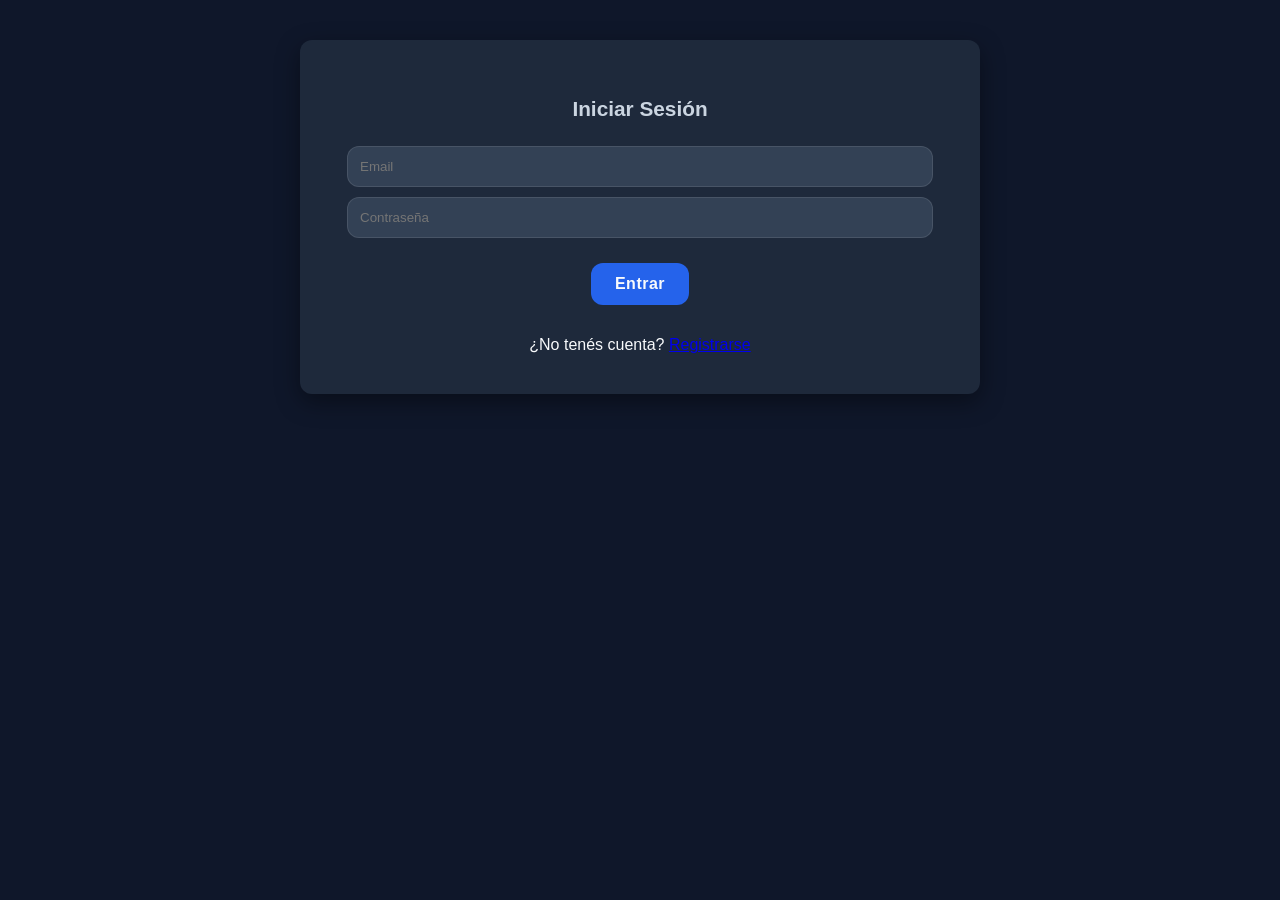
<file: Arquitectura-MVP/frontend/htmlycss/index.html>
<!DOCTYPE html>
<html lang="es">
<head>
    <meta charset="UTF-8">
    <title>Login</title>
    <link rel="stylesheet" href="styles.css">
</head>
<body>

<div class="login-container">

    <h2>Iniciar Sesión</h2>

    <input type="email" id="email" placeholder="Email">
    <input type="password" id="password" placeholder="Contraseña">

    <button id="loginBtn">Entrar</button>

    <p id="response"></p>

    <div class="link-container">
        <span>¿No tenés cuenta?</span>
        <a href="register.html">Registrarse</a>
    </div>

</div>

<script src="../js/login-script.js"></script>

</body>
</html>
</file>
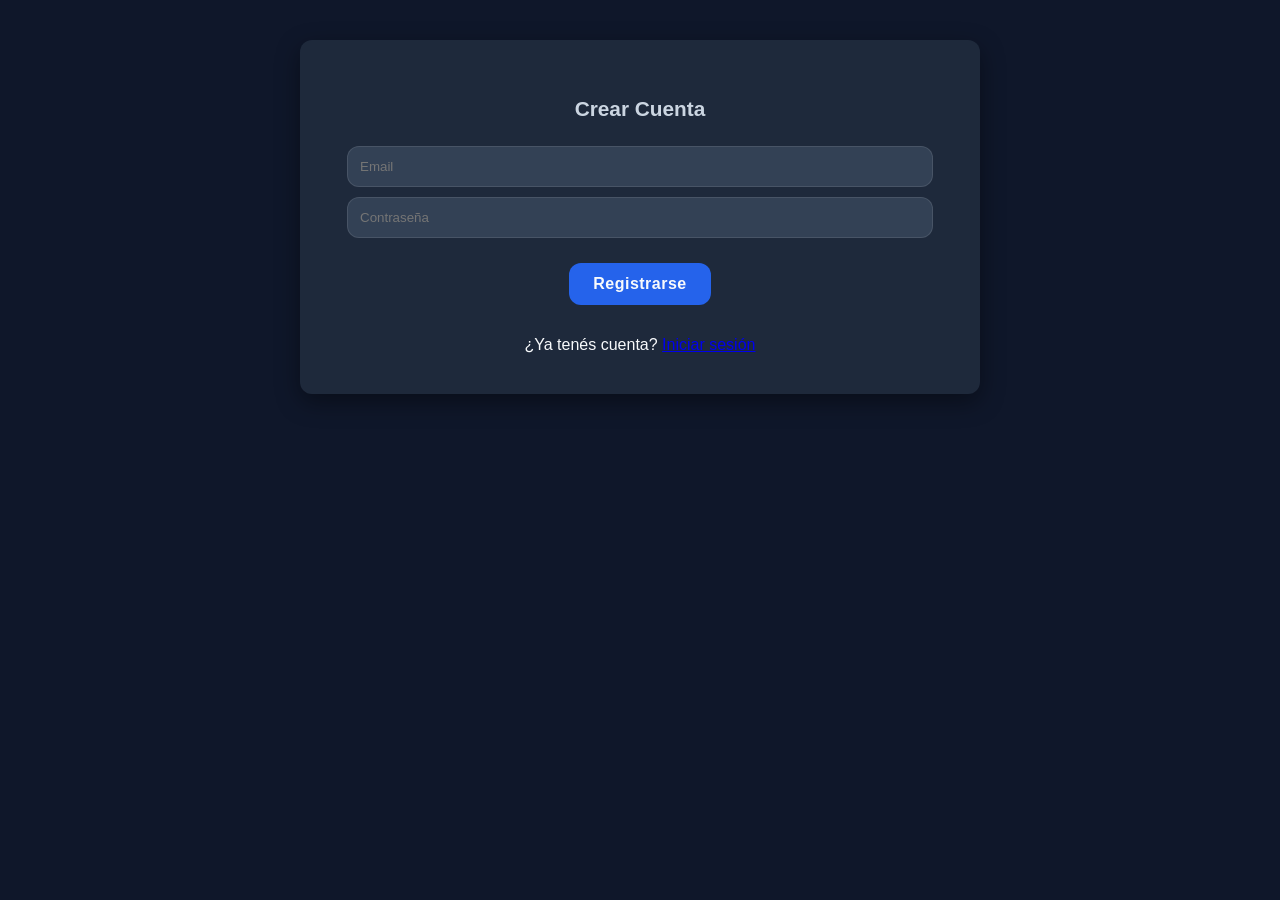
<file: Arquitectura-MVP/frontend/htmlycss/register.html>
<!DOCTYPE html>
<html lang="es">
<head>
    <meta charset="UTF-8">
    <title>Registro</title>
    <link rel="stylesheet" href="styles.css">
</head>
<body>

<div class="login-container">
    <h2>Crear Cuenta</h2>

    <input type="email" id="registerEmail" placeholder="Email">
    <input type="password" id="registerPassword" placeholder="Contraseña">

    <button id="registerBtn">Registrarse</button>

    <p id="registerResponse"></p>

    <div class="link-container">
        <span>¿Ya tenés cuenta?</span>
        <a href="index.html">Iniciar sesión</a>
    </div>
</div>

<script src="../js/register-script.js"></script>

</body>
</html>
</file>
<file: Arquitectura-MVP/frontend/htmlycss/styles.css>
/* ================ Paleta y estilos base ================== */

:root {
  --primary: #2563eb;
  --primary-dark: #1e3a8a;
  --primary-hover: #1d4ed8;
  --background: #0f172a;
  --card-bg: #1e293b;
  --text-primary: #f8fafc;
  --text-secondary: #cbd5e1;
  --text-muted: #94a3b8;
  --border: rgba(255, 255, 255, 0.1);
  --input-bg: #334155;
  --shadow: rgba(0, 0, 0, 0.4);
  --radius: 12px;
}

body {
  font-family: 'Inter', 'Segoe UI', Roboto, sans-serif;
  background-color: var(--background);
  color: var(--text-primary);
  text-align: center;
  margin: 0;
  padding: 40px 20px;
}

/* =============== Títulos y contenedores ============== */
h1 {
  color: var(--text-primary);
  font-size: 2.4rem;
  margin-bottom: 35px;
  letter-spacing: 1px;
  text-shadow: 0 0 8px rgba(37, 99, 235, 0.4);
}

.container,
.login-container {
  background: var(--card-bg);
  padding: 40px;
  border-radius: var(--radius);
  box-shadow: 0 8px 25px var(--shadow);
  max-width: 600px;
  width: 100%;
  margin: 0 auto;
  text-align: center;
  transition: transform 0.3s ease, box-shadow 0.3s ease;
}


h2 {
  color: var(--text-secondary);
  margin-bottom: 25px;
  font-size: 1.3rem;
}

/* =============== Login ================== */

.login-container input[type="email"],
.login-container input[type="password"] {
  display: block;
  background-color: var(--input-bg);
  color: var(--text-secondary);
  border: 1px solid var(--border);
  border-radius: var(--radius);
  padding: 12px;
  width: calc(100% - 40px);
  margin: 10px auto;
  transition: all 0.3s ease;
}

.login-container input[type="email"]:focus,
.login-container input[type="password"]:focus {
  border-color: var(--primary);
  outline: none;
  box-shadow: 0 0 8px rgba(37, 99, 235, 0.3);
}

#loginMsg {
  color: #f87171;
  margin-top: 10px;
}

/* =============== Inputs y botones ================ */
input[type="file"] {
  display: block;
  margin: 20px auto;
  background-color: var(--input-bg);
  color: var(--text-secondary);
  border: 1px solid var(--border);
  border-radius: var(--radius);
  padding: 10px;
  width: calc(100% - 40px);
  cursor: pointer;
  transition: border-color 0.3s ease, background-color 0.3s ease;
}
input[type="file"]:hover {
  border-color: var(--primary);
  background-color: rgba(37, 99, 235, 0.1);
}

/* Botones */
button,
input[type="file"]::file-selector-button {
  background-color: var(--primary);
  color: var(--text-primary);
  padding: 12px 24px;
  border: none;
  cursor: pointer;
  border-radius: var(--radius);
  font-size: 1em;
  font-weight: 600;
  letter-spacing: 0.5px;
  transition: all 0.3s ease;
  margin: 15px auto;
  display: inline-block;
}
button:hover,
input[type="file"]::file-selector-button:hover {
  background-color: var(--primary-hover);
  box-shadow: 0 0 12px rgba(37, 99, 235, 0.4);
  transform: translateY(-1px);
}

/* Botón de logout */
.logout {
  background-color: #e11d48;
}
.logout:hover {
  background-color: #be123c;
  box-shadow: 0 0 12px rgba(225, 29, 72, 0.3);
}

/* =================== Imagen y resultados =================== */
.image-preview {
  margin: 25px 0;
  text-align: center;
}
.image-preview h3 {
  color: var(--text-secondary);
  font-size: 1.1em;
  margin-bottom: 10px;
}

#previewImage {
  width: 300px;
  height: auto;
  border-radius: var(--radius);
  border: 1px solid var(--border);
  box-shadow: 0 4px 15px rgba(0, 0, 0, 0.3);
  display: block;
  margin: 0 auto;
  transition: transform 0.3s ease;
}

#previewImage:hover {
  transform: scale(1.02);
}

/* ==================== Salida de traducción ================== */
#output {
  margin-top: 30px;
  padding: 20px;
  background-color: var(--primary-dark);
  border-radius: var(--radius);
  border: 1px solid var(--primary);
  color: var(--text-primary);
  box-shadow: 0 0 12px rgba(37, 99, 235, 0.2);
  transition: background-color 0.3s ease;
}

#output h2 {
  color: var(--text-primary);
  margin-bottom: 10px;
  font-size: 1.4em;
}

.translation-result {
  font-size: 2em;
  font-weight: bold;
  color: #38bdf8;
  display: block;
  margin-top: 10px;
  animation: fadeIn 0.6s ease;
}

/* Animaciones */
@keyframes fadeIn {
  from { opacity: 0; transform: translateY(8px); }
  to { opacity: 1; transform: translateY(0); }
}

/* ================ Responsividad ================= */
@media (max-width: 768px) {
  .container, .login-container {
    padding: 25px;
  }

  #previewImage {
    max-width: 250px;
  }
}

@media (max-width: 480px) {
  #previewImage {
    max-width: 180px;
  }

  h1 {
    font-size: 2rem;
  }
}
</file>
